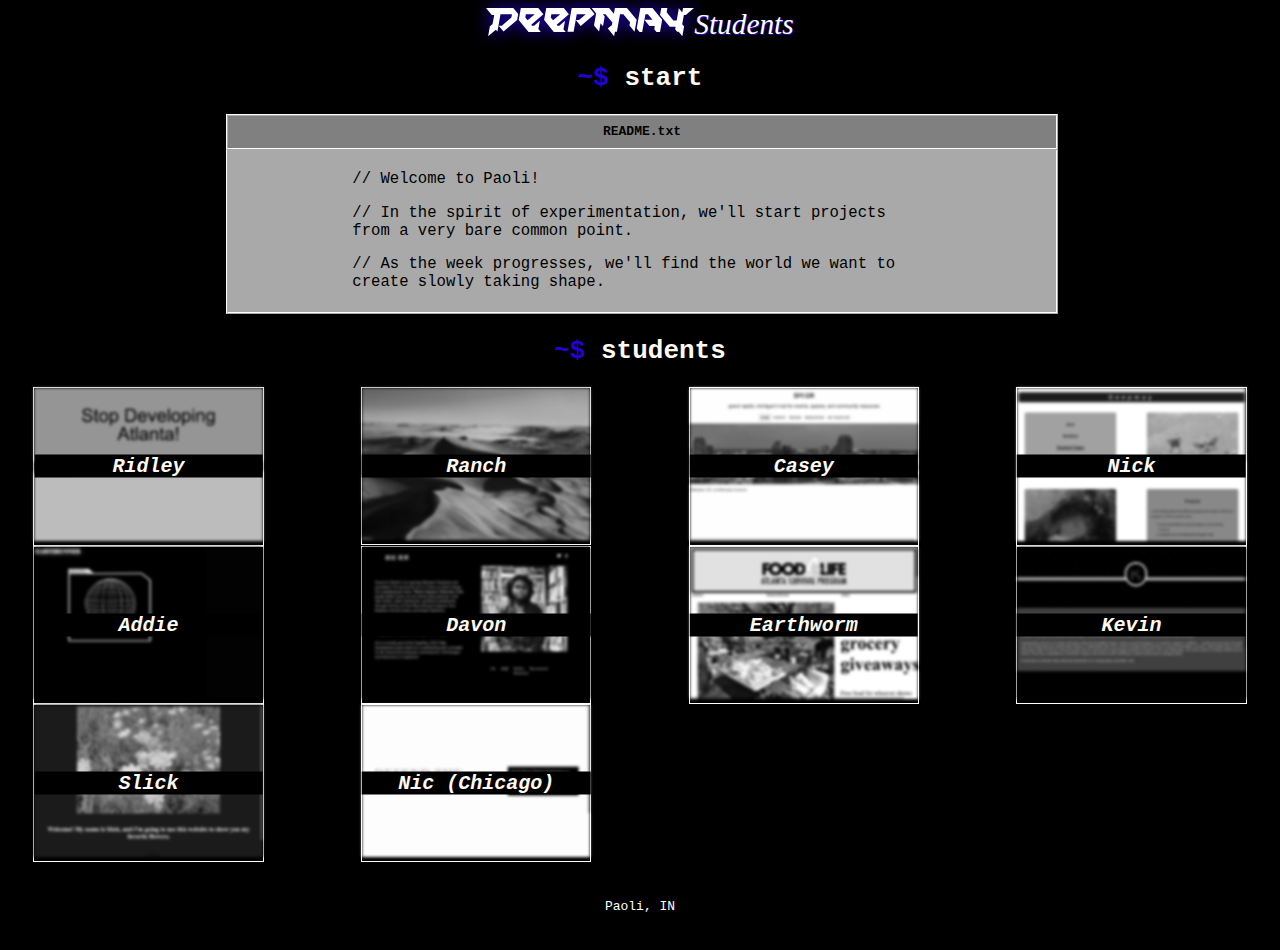
<file: index.html>
<!DOCTYPE html>
<html lang="en-US">

<head>
	<title> DeepMay students </title>
	<link rel="stylesheet" href="css/styles.css">
</head>

<body>
	<div id="main-content">
		<header style="display: flex; justify-content: center;">
			<a href="https://deepmay.net">
				<svg xmlns="http://www.w3.org/2000/svg" viewBox="0 0 78.25 10.62" class="logo">
					<title>
						DeepMay
					</title>
					<g data-name="Layer 1">
						<path
							d="M3.53 0H0l2.15 2.61h.92l-.61 3.44-1.03.88-.65 3.69 2.91-2.48.6.73.39-2.23.01-.06.75-4.26h4.32l-.22 1.25-3.62 3.07H4.74l1.84 2.23 5.12-4.34.4-2.3L10.26 0H3.53zM75.18 2.61 78.25 0h-4.1l-.3 1.71-1.3-1.57-.8 4.57h-1.24l-2.54-3.07.29-1.64h-2.32l-.46 2.6 3.66 4.44v-.01h2.2l-.18 1.01.76.93h.61l1.36 1.65.65-3.69-.71-.85.62-3.47h.73zM19.64 0h-6.55l-.79 4.52L16 9h4.53v-.08l-.83-1 .55-3.1-2.18 1.82h-.75L17 6.26l4.58-3.89Zm-4 4.62-.87-1.05.23-1.24h3.35ZM29.73 4.82l-2.14 1.82h-.7l-.31-.38 4.61-3.92L29.26 0h-6.6l-.8 4.52L25.51 9H30l-.86-1Zm-4.51-.2-.86-1.05.22-1.24h3.35ZM40.84 2.23 39 0h-6.77l-1.58 8.97h2.32l.07-.41.31-1.75.41-2.32v-.03l.38-2.13h3.4L35 4.49h-1.22l1.85 2.25 5.19-4.41.02-.1z">
						</path>
						<path
							d="M53.03 0h-4.52l-.39 2.19L46.31 0h-6.48l-.05.04 1.65 2-.8 4.53 1.91 2.32.55-3.12.92 1.1.65-3.68-.71-.86h1l2.59 3.14-.16.92-1.56 1.33 2.39 2.9.29-1.65h.75l1.17-6.64h1.24L54.2 5.4l-.22 1.21 1.91 2.32.8-4.49L53.03 0zM62.61 0h-4.54l-1.36 7.72L57.77 9h1l.08-.44.39-2.2.34-1.9 1.91 2.33h2L63.32 8l.8 1h1.36l.8-4.54L62.62 0Zm-3 4.45L60 2.33h.9l1.75 2.13Z">
						</path>
					</g>
				</svg>
			</a>
			<div style="font-style: italic; font-size: 22pt; font-family: Andale Mono; text-shadow: #2500D3 1px 1px">
				Students</div>
		</header>
		<h2><font class="shell_display">~$</font> start</h2>
		<div class="preamble_content" style="justify-content: center; display: grid;">
			<section class="preamble_title" style="text-align: center;">
				README.txt
			</section>
			<section class="preamble_text">
				<p>// Welcome to Paoli! </p>
				<p>// In the spirit of experimentation, we'll start projects from a very bare common point. </p>
				<p>// As the week progresses, we'll find the world we want to create slowly taking shape. </p>
			</section>
		</div>
		<h2><font class="shell_display">~$</font> students </h2>
		<section id="student-gallery">
			<a href="https://ridleyseawood.github.io/DeepMayR/">
				<div class="gallery_item">
					<img class="gallery_img" src="images/gallery/ridley.png" alt="A placeholder image of a desert">
					<div class="gallery_caption">Ridley</div>
				</div>
			</a>
			<a href="">
				<div class="gallery_item">
					<img class="gallery_img" src="images/desert.jpg" alt="A placeholder image of a desert">
					<div class="gallery_caption">Ranch</div>
				</div>
			</a>
			<a href="https://ebulllience.github.io/studentpage_casey/">
				<div class="gallery_item">
					<img class="gallery_img" src="images/gallery/casey.png" alt="A placeholder image of a desert">
					<div class="gallery_caption">Casey</div>
				</div>
			</a>
			<a href="https://njberg.github.io/Nick/">
				<div class="gallery_item">
					<img class="gallery_img" src="images/gallery/nick.png" alt="A placeholder image of a desert">
					<div class="gallery_caption">Nick</div>
				</div>
			</a>
			<a href="https://calmmunism.github.io/deepmay/">
				<div class="gallery_item">
					<img class="gallery_img" src="images/gallery/addie.png" alt="A placeholder image of a desert">
					<div class="gallery_caption">Addie</div>
				</div>
			</a>
			<a href="https://davonbl.github.io/Davonbl_DM_student/">
				<div class="gallery_item">
					<img class="gallery_img" src="images/gallery/davon.png" alt="A placeholder image of a desert">
					<div class="gallery_caption">Davon</div>
				</div>
			</a>
			<a href="https://earthwormy.github.io/deepmay_earthworm">
				<div class="gallery_item">
					<img class="gallery_img" src="images/gallery/earthworm.png" alt="A placeholder image of a desert">
					<div class="gallery_caption">Earthworm</div>
				</div>
			</a>
			<a href="https://kevingweinberg.github.io/DeepMay">
				<div class="gallery_item">
					<img class="gallery_img" src="images/gallery/kevin.png" alt="A placeholder image of a desert">
					<div class="gallery_caption">Kevin</div>
				</div>
			</a>
			<a href="https://function-red.github.io/slick-deepmay/">
				<div class="gallery_item">
					<img class="gallery_img" src="images/gallery/slick.png" alt="A placeholder image of a desert">
					<div class="gallery_caption">Slick</div>
				</div>
			</a>
			<a href="https://saintmuntzer.github.io/deepmay/">
				<div class="gallery_item">
					<img class="gallery_img" src="images/gallery/nic.png" alt="A placeholder image of a desert">
					<div class="gallery_caption">Nic (Chicago)</div>
				</div>
			</a>
		</section>
		<footer class="footer_text">
			Paoli, IN
		</footer>
	</div>
</body>

</html>
</file>
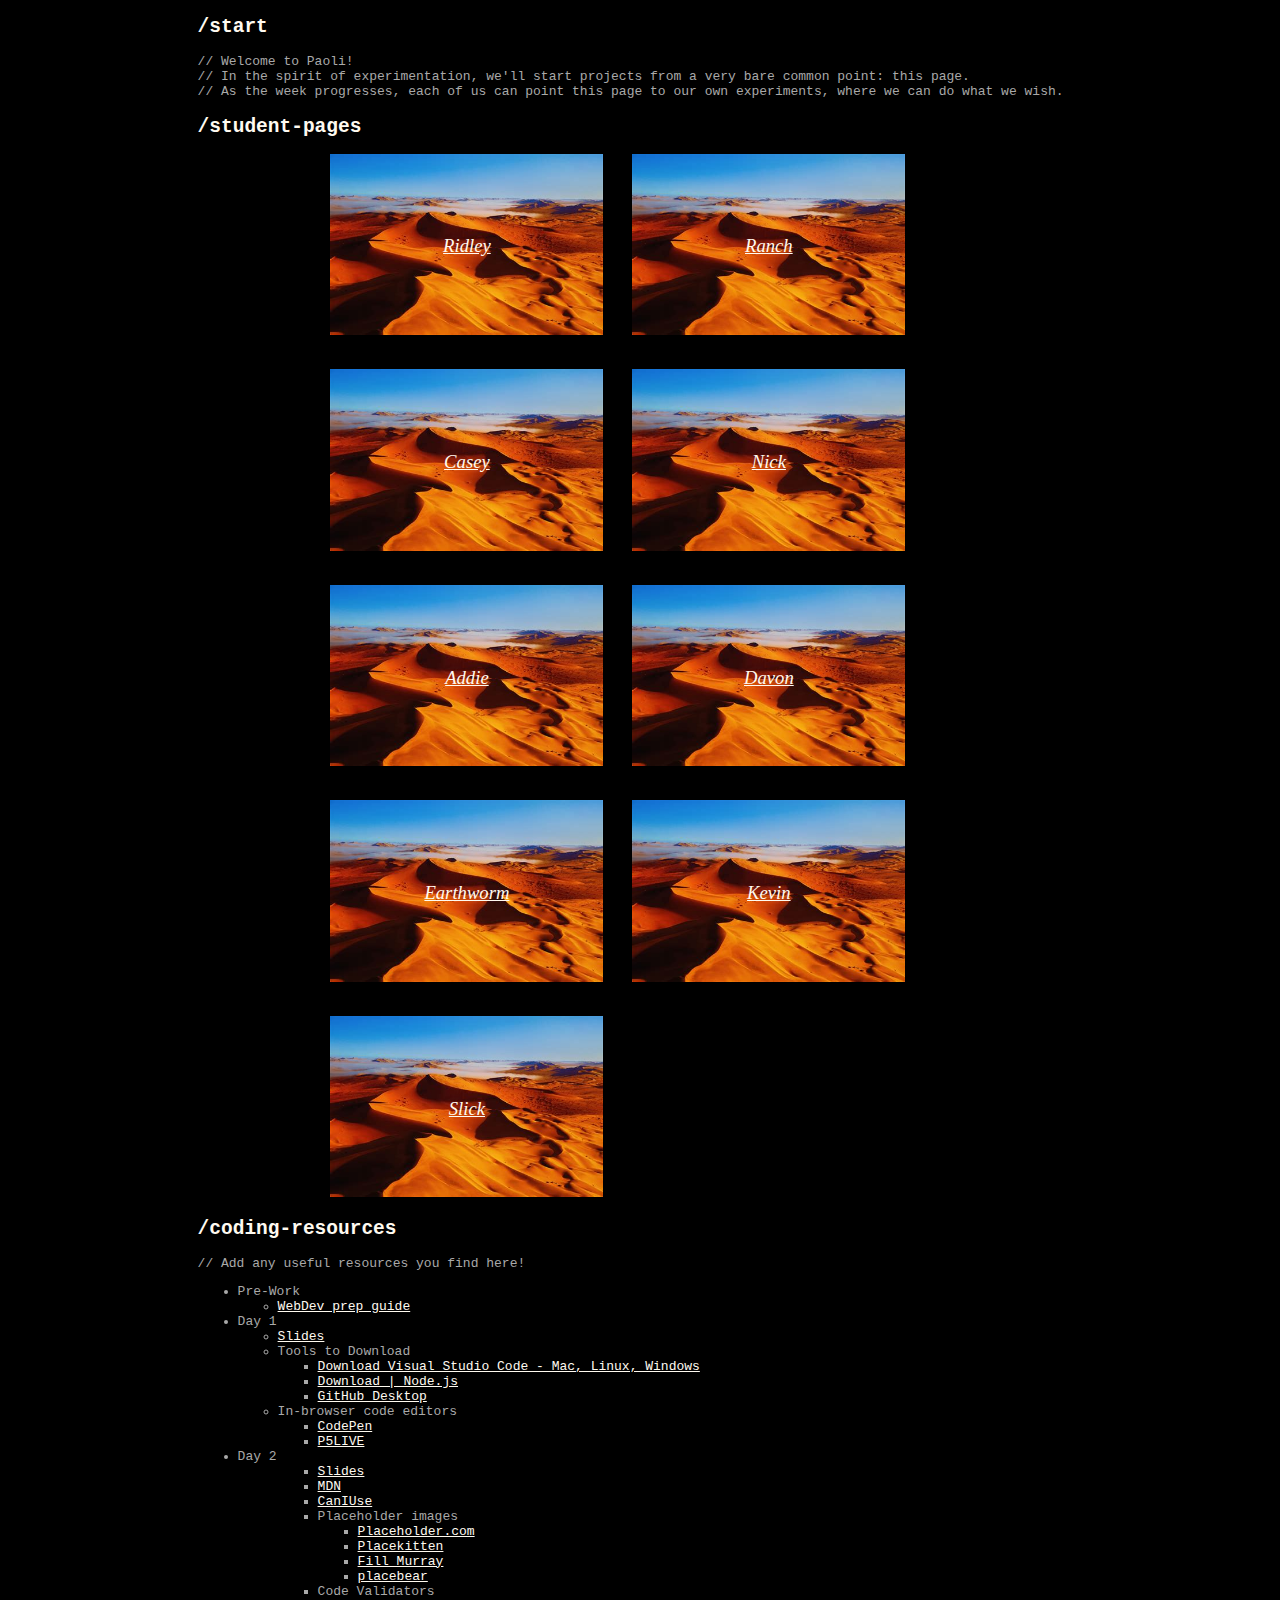
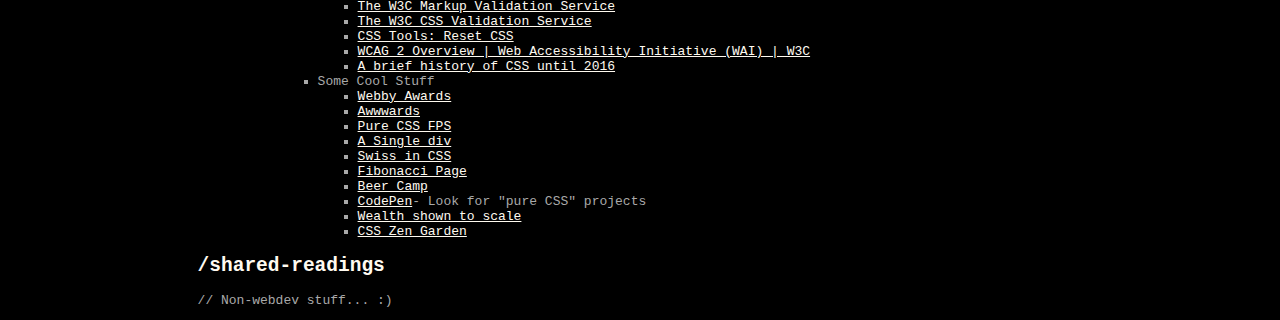
<file: src/index.html>
<!DOCTYPE html>
<html lang="en-US">

<head>
	<title> DeepMay students </title>
	<link rel="stylesheet" href="css/styles.css">
</head>

<body>
	<div id="main-content"> 
		<h2 class="function-headers">/start</h2>
		<div class="text">
			<p>// Welcome to Paoli! </p>
			<p>// In the spirit of experimentation, we'll start projects from a very bare common point: this page.</p>
			<p>// As the week progresses, each of us can point this page to our own experiments, where we can do what we
				wish.</p>
		</div>
		<h2 class="function-headers">/student-pages</h2>
		<div id="student-gallery">
			<div class="gallery_item">
				<img class="gallery_img" src="images/desert.jpg" alt="A placeholder image of a desert">
				<div class="gallery_caption"><a href="https://ridleyseawood.github.io/DeepMayR/">Ridley</a></div>
			</div>
			<div class="gallery_item">
				<img class="gallery_img" src="images/desert.jpg" alt="A placeholder image of a desert">
				<div class="gallery_caption"><a href="#">Ranch</a></div>
			</div>
			<div class="gallery_item">
				<img class="gallery_img" src="images/desert.jpg" alt="A placeholder image of a desert">
				<div class="gallery_caption"><a href="https://ebulllience.github.io/studentpage_casey/">Casey</a></div>
			</div>
			<div class="gallery_item">
				<img class="gallery_img" src="images/desert.jpg" alt="A placeholder image of a desert">
				<div class="gallery_caption"><a href="#">Nick</a></div>
			</div>
			<div class="gallery_item">
				<img class="gallery_img" src="images/desert.jpg" alt="A placeholder image of a desert">
				<div class="gallery_caption"><a href="#">Addie</a></div>
			</div>
			<div class="gallery_item">
				<img class="gallery_img" src="images/desert.jpg" alt="A placeholder image of a desert">
				<div class="gallery_caption"><a href="#">Davon</a></div>
			</div>
			<div class="gallery_item">
				<img class="gallery_img" src="images/desert.jpg" alt="A placeholder image of a desert">
				<div class="gallery_caption"><a href="#">Earthworm</a></div>
			</div>
			<div class="gallery_item">
				<img class="gallery_img" src="images/desert.jpg" alt="A placeholder image of a desert">
				<div class="gallery_caption"><a href="https://kevingweinberg.github.io/DeepMay/">Kevin</a></div>
			</div>
			<div class="gallery_item">
				<img class="gallery_img" src="images/desert.jpg" alt="A placeholder image of a desert">
				<div class="gallery_caption"><a href="https://function-red.github.io/slick-deepmay/">Slick</a></div>
			</div>
		</div>
		<h2 class="function-headers">/coding-resources</h2>
		<div class="text">
			<p>// Add any useful resources you find here!</p>
			<ul>
				<li>Pre-Work</li>
				<ul>
					<li><a
							href="https://cdn.discordapp.com/attachments/986110220566671372/1000829521240543342/DeepMay_WebDev_Preparation_Guide.pdf">WebDev
							prep guide</a></li>
				</ul>
				<li>Day 1</li>
				<ul>
					<li><a
							href="https://docs.google.com/presentation/d/1ndjRLKdmlcbo43doEIg2nrBPeao2tgEjkcD7WqdIvyg/edit">Slides</a>
					</li>
					<li>Tools to Download</li>
					<ul>
						<li><a href="https://code.visualstudio.com/Download">Download Visual Studio Code - Mac, Linux,
								Windows</a></li>
						<li><a href="https://nodejs.org/en/download/">Download | Node.js</a></li>
						<li><a href="https://desktop.github.com/">GitHub Desktop</a></li>
					</ul>
					<li>In-browser code editors</li>
					<ul>
						<li><a href="https://codepen.io">CodePen</a></li>
						<li><a href="https://teddavis.org/p5live/">P5LIVE</a></li>
					</ul>
				</ul>
				<li>Day 2</li>
				<ul>
					<ul>
						<li><a href="https://4-x.github.io/deepmay2022">Slides</a></li>
						<li><a href="https://developer.mozilla.org/">MDN</a></li>
						<li><a href="https://www.caniuse.com/">CanIUse</a></li>
						<li>Placeholder images</li>
						<ul>
							<li><a href="https://www.placeholder.com/">Placeholder.com</a></li>
							<li><a href="https://placekitten.com/">Placekitten</a></li>
							<li><a href="https://www.fillmurray.com/">Fill Murray</a></li>
							<li><a href="https://www.placebear.com/">placebear</a></li>
						</ul>
						<li>Code Validators</li>
						<ul>
							<li><a href="https://validator.w3.org/">The W3C Markup Validation Service</a></li>
							<li><a href="https://jigsaw.w3.org/css-validator/">The W3C CSS Validation Service</a></li>
						</ul>
						<ul>
							<li><a href="https://meyerweb.com/eric/tools/css/reset/">CSS Tools: Reset CSS</a></li>
							<li><a href="https://www.w3.org/WAI/standards-guidelines/wcag/">WCAG 2 Overview | Web
									Accessibility Initiative (WAI) | W3C</a></li>
							<li><a href="https://www.w3.org/Style/CSS20/history.html">A brief history of CSS until
									2016</a>
							</li>
						</ul>
						<li>Some Cool Stuff</li>
						<ul>
							<li><a href="https://www.webbyawards.com/">Webby Awards</a></li>
							<li><a href="https://www.awwwards.com/">Awwwards</a></li>
							<li><a href="https://keithclark.co.uk/labs/css-fps/nojs/">Pure CSS FPS</a></li>
							<li><a href="https://a.singlediv.com/">A Single div</a></li>
							<li><a href="https://swissincss.com">Swiss in CSS</a></li>
							<li><a href="http://www.narrowdesign.com/">Fibonacci Page</a></li>
							<li><a href="http://2011.beercamp.com/">Beer Camp</a></li>
							<li><a href="https://codepen.io/salt/pen/rzjNjv">CodePen</a>- Look for "pure CSS" projects
							</li>
							<li><a href="https://mkorostoff.github.io/1-pixel-wealth/">Wealth shown to scale</a></li>
							<li><a href="http://www.csszengarden.com/">CSS Zen Garden</a></li>
						</ul>
					</ul>
				</ul>
		</div>
		<h2 class="function-headers">/shared-readings</h2>
		<div class="text">
			<p>// Non-webdev stuff... :) </p>
		</div>
	</div>

</html>
</file>
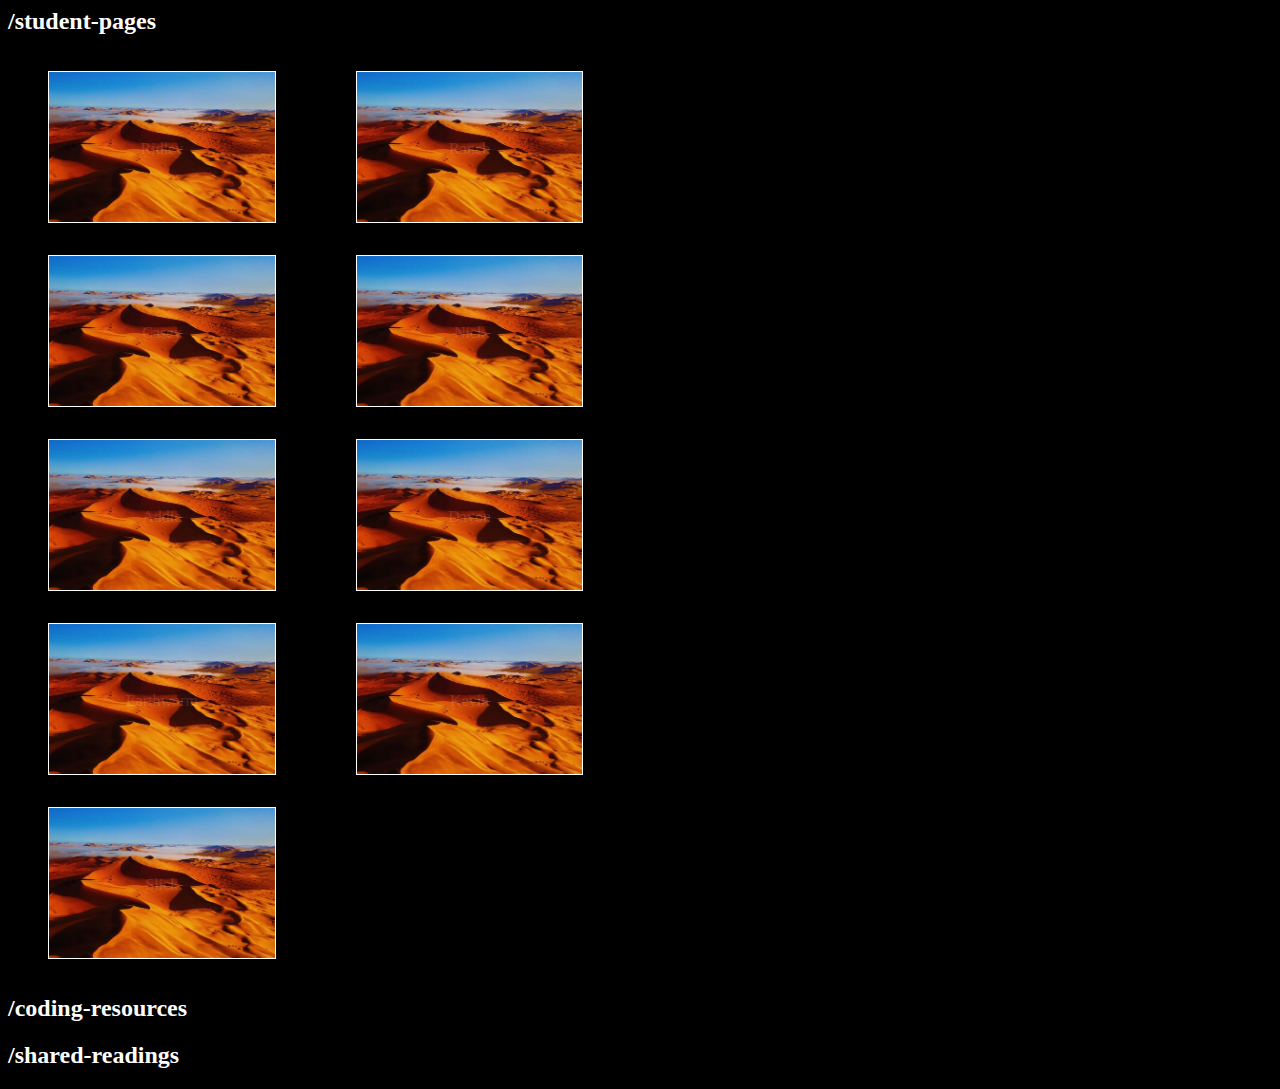
<file: intro.html>
<html>
<head> 
	<title> DeepMay students </title>
	<link rel="stylesheet" href="styles.css">
</head>
<body>
	<h2>/student-pages</h2>
	<div class="gallery">
		<figure class="gallery__item gallery__item--1">
			<img src="desert1.jpg" class="gallery__img">
			<div class="gallery__caption">Ridley</div>
		</figure>
		<figure class="gallery__item gallery__item--2">
			<img src="desert1.jpg" class="gallery__img">
			<div class="gallery__caption">Ranch</div>
		</figure>
		<figure class="gallery__item gallery__item--3">
			<img src="desert1.jpg" class="gallery__img">
			<div class="gallery__caption">Casey</div>
		</figure>
		<figure class="gallery__item gallery__item--4">
			<img src="desert1.jpg" class="gallery__img">
			<div class="gallery__caption">Nick</div>
		</figure>
		<figure class="gallery__item gallery__item--5">
			<img src="desert1.jpg" class="gallery__img">
			<div class="gallery__caption">Addie</div>
		</figure>
		<figure class="gallery__item gallery__item--6">
			<img src="desert1.jpg" class="gallery__img">
			<div class="gallery__caption">Davon</div>
		</figure>
		<figure class="gallery__item gallery__item--7">
			<img src="desert1.jpg" class="gallery__img">
			<div class="gallery__caption">Earthworm</div>
		</figure>
		<figure class="gallery__item gallery__item--8">
			<img src="desert1.jpg" class="gallery__img">
			<div class="gallery__caption">Kevin</div>
		</figure>
		<figure class="gallery__item gallery__item--9">
			<img src="desert1.jpg" class="gallery__img">
			<div class="gallery__caption">Slick</div>
		</figure>
	</div>
	<h2>/coding-resources</h2>
	<h2>/shared-readings</h2>
	<!-- <h1> Students </h1>
	<li> Ridley </li>
	<li> ranch </li>
	<li> Casey Carlson </li>
	<li> Nick Bergen </li>
	<li> Addie Tinnell </li>
	<li> Davon Blanks </li>
	<li> Adele "Earthworm" MacLean </li>
	<li> Kevin Weinberg </li>
	<li> Cameron "Slick" Clark </li> -->

</html>
</file>
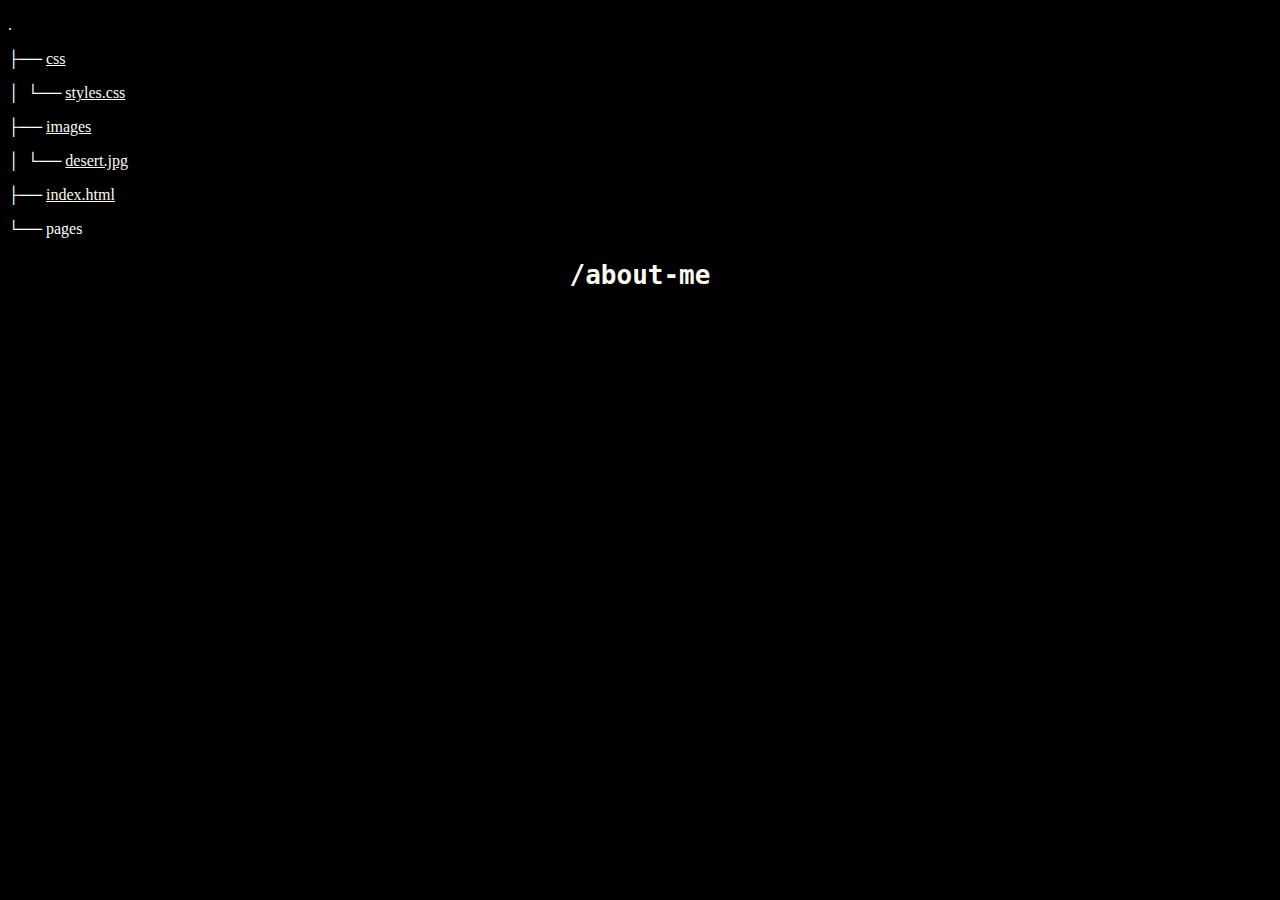
<file: pages/raghav.html>
<!DOCTYPE html>
<html>
<head> 
	<title> DeepMay students </title>
	<link rel="stylesheet" href="../css/styles.css">
</head>
<body>
	<div id="editor_pane" class="horizontal">
		<div id="directory_tree" class="code-comments left">
			<nav>
			<p>.</p>
			<p>├── <a href="https://github.com/raghavkaul/students.deepmay.net/tree/main/css/">css</a></p>
			<p>│   └── <a href="https://github.com/raghavkaul/students.deepmay.net/blob/main/css/styles.css">styles.css</a></p>
			<p>├── <a href="https://github.com/raghavkaul/students.deepmay.net/tree/main/images">images</a></p>
			<p>│   └── <a href="https://github.com/raghavkaul/students.deepmay.net/blob/main/images/desert.jpg">desert.jpg</a></p>
			<p>├── <a href="https://github.com/raghavkaul/students.deepmay.net/blob/main/index.html">index.html</a></p>
			<p>└── pages</p>
			</nav>
		</div>
    </div>
	<h2 class="function-headers">/about-me</h2>
</body>
</html>
</file>
<file: css/styles.css>
body {
    background-color: Black;
    color: White;
}

#main-content {
    margin: auto 2%;
    justify-content: center;
    /*
   margin: auto 10%;
   border: solid white 1px;
   padding-left: 5%;
   padding-right: 5%;
   padding-bottom: 5%;
   box-shadow: 5px 5px grey;
   */
}

.logo {
    display: block;
    filter: drop-shadow(0 0 8px #2500D3);
    fill: #fff;
    width: 13rem;
}


.preamble_content {
    justify-content: center; 
    display: grid;
    font-family: monospace;
}

.preamble_text, .preamble_title {
    color: black;
    background: darkgrey;
    border: ridge 2px white;
}

.preamble_title {
    background: gray;
    width: 70%;
    padding: 1%;
    padding-left: 15%;
    padding-right: 15%;
    font-weight: bold;
}

.preamble_text {
    border-top: none;
    padding: 5px;
    width: 70%;
    padding-left: 15%;
    padding-right: 15%;
    font-size: larger;
}


.shell_display {
    color: #2500D3;
}

#student-gallery {
    display: grid;
    grid-template-columns: repeat(auto-fit, minmax(190px, 1fr));
    column-gap: 8%;
    /* row-gap: 5%; */
    /* margin: 0 8%; */
}

.gallery_item {
    position: relative;
    border: solid 1px white;
}

.gallery_img,
.gallery_img::after {
    max-width: 100%;
    object-fit: scale-down;
    filter: blur(0.1rem) grayscale();
    transition: 0.1s;
}

.gallery_item:hover .gallery_img {
    filter: none;
}

.gallery_caption {
    font-family: monospace;
    font-weight: bold;
    font-style: italic;
    font-size: x-large;
    text-align: center;
    position: absolute;
    left: 50%;
    top: 50%;
    transform: translate(-50%, -50%);
    width: 100%;
    background: black;
}

p {
    /* margin: 5px; */
}

h2 {
    font-family: monospace;
    color: floralwhite;
    text-align: center;
    font-size: xx-large;
}

a:link,
a:visited {
    color: floralwhite;
}

.gallery_item a:link,
a:visited {
    text-decoration: none;
}

.footer_text {
    margin-top: 3%;
    margin-bottom: 3%;
    text-align: center;
    font-family: monospace;
}
</file>
<file: src/css/styles.css>
body { 
    background-color: Black;
    color: White;
}	

#main-content {
   margin: auto 15%; 
}

#student-gallery {
    display: grid;
    grid-template-columns: repeat(auto-fit, minmax(190px, 1fr));
    column-gap: 5%;
    /* border: 1px solid white; */
    max-width: 65%;
    row-gap: 30px;
    margin: 0 15%;
}

.gallery_item {
    position: relative;
}

.gallery_img {
    max-width: 100%;
    object-fit: scale-down;
}

.gallery_caption {
    font-family: Andale Mono;
    font-style: italic;
    font-size: 14pt;
    text-align: center;
    position: absolute;
    left: 50%;
    top: 50%;
    transform: translate(-50%, -50%);
    width: 100%;
    color: white;
}

.text {
    font-family: monospace;
    color:darkgrey;
    margin: 0px;
}

p {
    margin: 0px;
}

.function-headers {
    font-family: monospace;
    color:floralwhite;
}

a:link, a:visited {
    color: floralwhite;
}

trapezoid {
    border-left: 40px solid transparent;
    border-right: 40px solid transparent;
    border-bottom: 80px solid red;
    border-top: 0px solid orange;
    width: 160px;
    height: 0px;
 }

.fill-white {
    fill: #fff;
}
</file>
<file: styles.css>
body { 
    background-color: Black;
    color: White 
}	

.gallery {
    display: grid;
    grid-template-columns: max-content max-content;
    /* padding: 10px; */
    grid-gap: 0px;
    /* row-gap: 10px; */
    /* grid-template-columns: repeat(3, 1fr); */
    /* grid-template-rows: repeat(3, 5vw); */
}

/* .gallery__item--1 {
    grid-column-start: 1;
    grid-column-end: 3;
    grid-row-start: 1;
    grid-row-end: 3;
}
  
.gallery__item--2 {
    grid-column-start: 3;
    grid-column-end: 5;
    grid-row-start: 1;
    grid-row-end: 3;
}

.gallery__item--3 {
    grid-column-start: 5;
    grid-column-end: 7;
    grid-row-start: 1;
    grid-row-end: 3;
}

.gallery__item--4 {
    grid-column-start: 1;
    grid-column-end: 3;
    grid-row-start: 3;
    grid-row-end: 5;
}

.gallery__item--5 {
    grid-column-start: 3;
    grid-column-end: 5;
    grid-row-start: 3;
    grid-row-end: 5;
}

.gallery__item--6 {
    grid-column-start: 5;
    grid-column-end: 7;
    grid-row-start: 3;
    grid-row-end: 5;
}

.gallery__item--7 {
    grid-column-start: 1;
    grid-column-end: 3;
    grid-row-start: 5;
    grid-row-end: 7;
}

.gallery__item--8 {
    grid-column-start: 3;
    grid-column-end: 5;
    grid-row-start: 5;
    grid-row-end: 7;
}

.gallery__item--9 {
    grid-column-start: 5;
    grid-column-end: 7;
    grid-row-start: 5;
    grid-row-end: 7;
} */

.gallery__img {
    /* width: 50%; */
    /* width: 100px; */
    height: 150px;
    /* width: 50%; */
    /* height: 100px; */
    object-fit:scale-down;
    overflow: hidden;
}

.gallery__caption {
    box-sizing: border-box;
    width: 100%;
    height: 100%;
   
    position: absolute;
    top: 0; left: 0;
    text-align: center;
    /* vertical-align: bottom; */
    padding-top: 30%;
   
    background-color: rgba(0, 0, 0, 0.3); /* Not too much opacity */
    color: white;
  }
   
.gallery__caption {
    /* visibility: none;  */
    opacity: 0.1;
    transition: opacity 0.3s;
}

.gallery__item {
    position: relative;
    border: 1px solid white; /* Helps with debugging! */
    /* padding: 20px; */
}

/* This is how 'actions' can be specified */
/* TODO: A list of such actions */
.gallery__item:hover .gallery__caption {
    visibility: visible; 
    opacity: 1;
}
</file>
